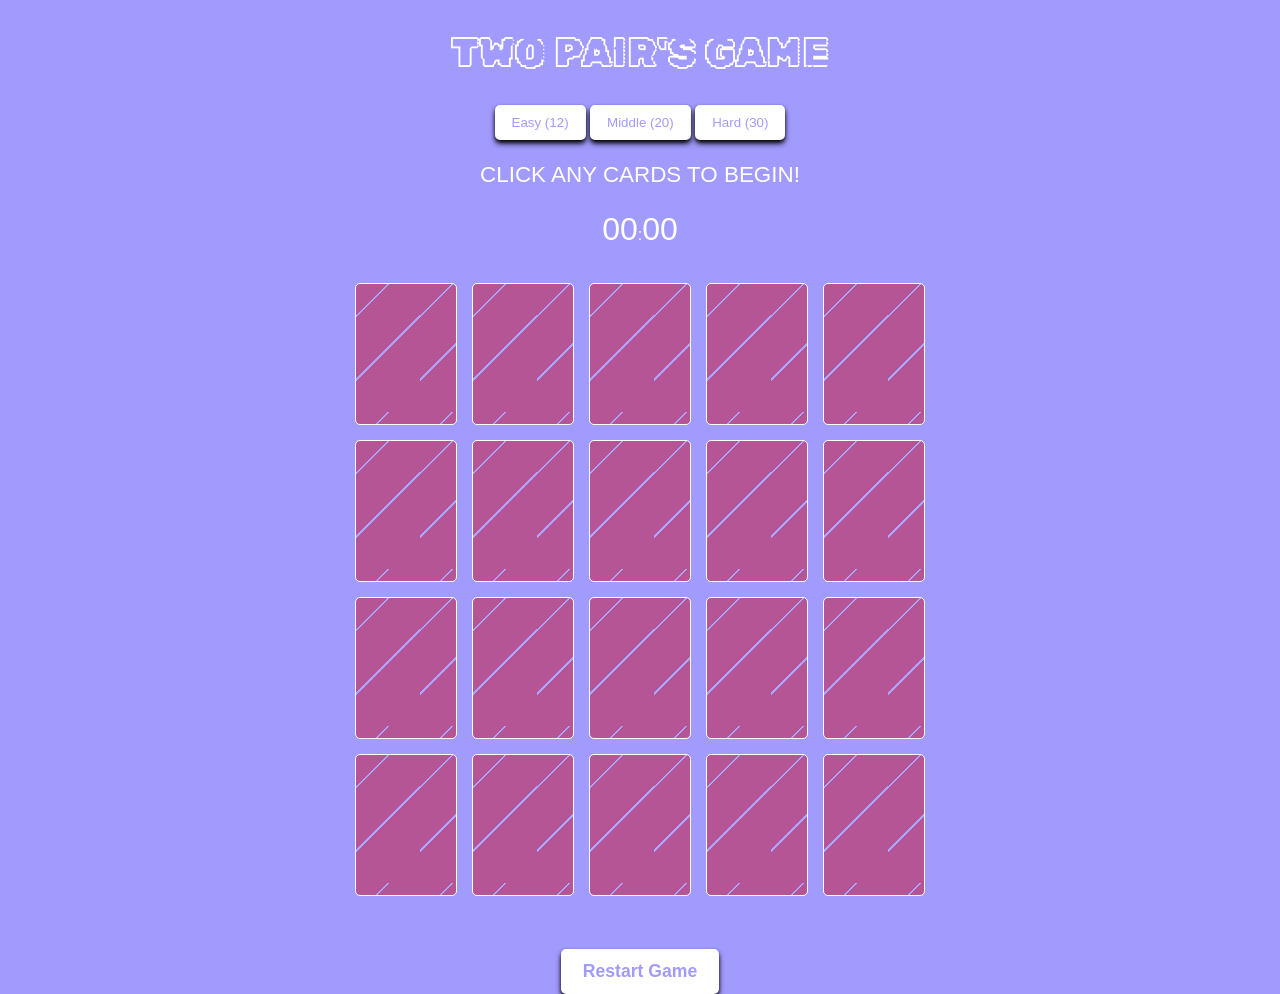
<file: views/index.html>
<!doctype html>
<html lang="en">
  <head>
    <meta charset="UTF-8" />
    <meta
      name="viewport"
      content="width=device-width, initial-scale=1.0, maximum-scale=1.0, user-scalable=no"
    />
    <title>Two Pairs Game</title>
    <link
      rel="stylesheet"
      href="/public/styles.css"
    />
    <script
      src="/script.js"
      defer
    ></script>
    <link
      rel="icon"
      type="image/png"
      href="/images/cards.png"
    />
    <link
      rel="preconnect"
      href="https://fonts.googleapis.com"
    />
    <link
      rel="preconnect"
      href="https://fonts.gstatic.com"
      crossorigin
    />
    <link
      href="https://fonts.googleapis.com/css2?family=Rubik+Iso&display=swap"
      rel="stylesheet"
    />
  </head>
  <body>
    <div class="wrapper">
      <h1>Two Pair's Game</h1>

      <div class="difficulty-container">
        <button
          class="diff-btn"
          data-limit="6"
        >
          Easy (12)
        </button>
        <button
          class="diff-btn"
          data-limit="10"
        >
          Middle (20)
        </button>
        <button
          class="diff-btn"
          data-limit="15"
        >
          Hard (30)
        </button>
      </div>
      <h3>Click any cards to begin!</h3>
      <p><span id="seconds">00</span>:<span id="tenths">00</span></p>

      <div id="container"></div>
    </div>

    <br />
    <button id="reset-btn">Restart Game</button>
    <div
      class="modal"
      id="nameModal"
    >
      <div class="modal-content">
        <h2>New Highscore!</h2>
        <p>Time: <span id="finalTime"></span></p>
        <input
          type="text"
          id="playerName"
          placeholder="Write your nickname..."
          maxlength="15"
        />
        <button id="saveScoreBtn">Save Highscore</button>
      </div>
    </div>
  </body>
</html>
</file>
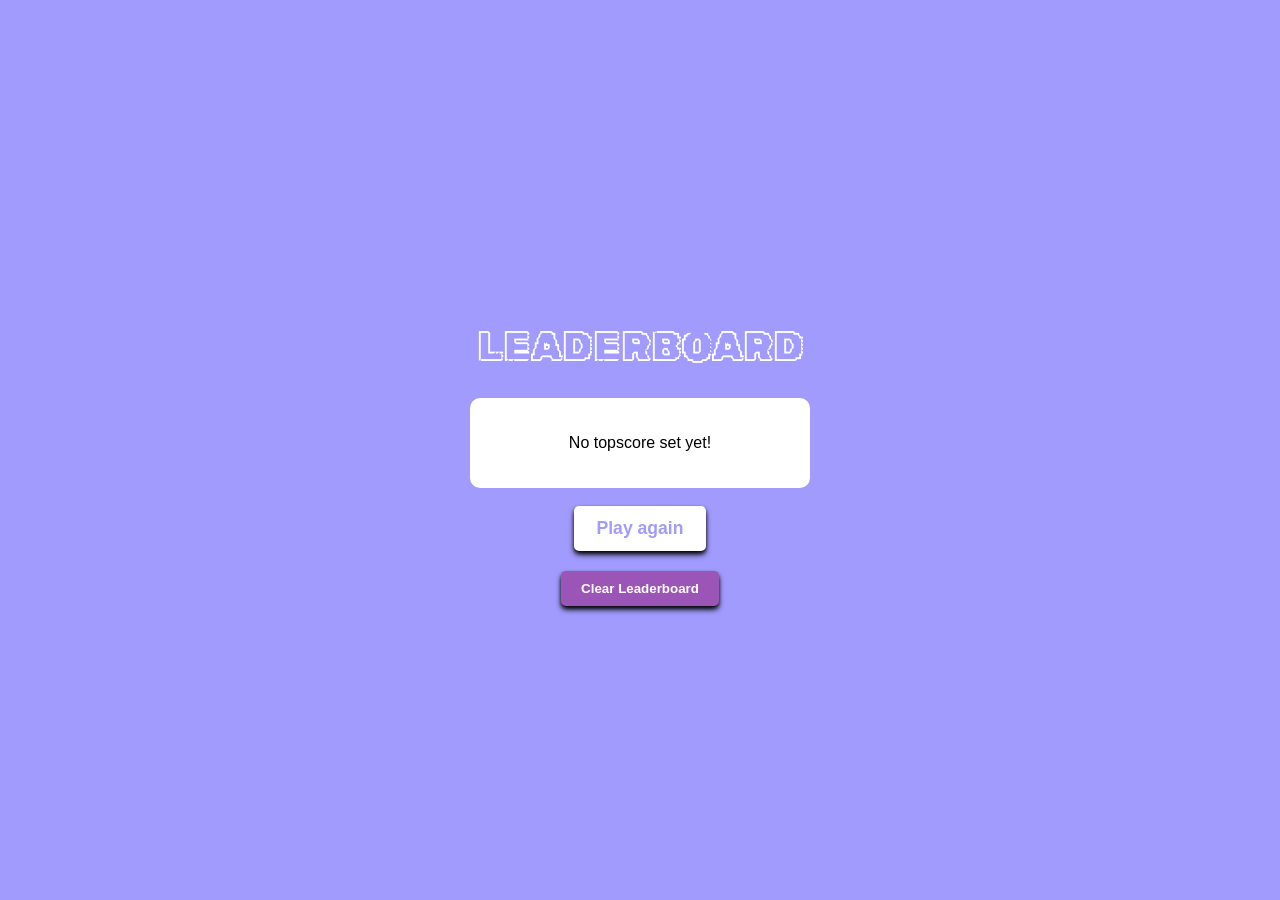
<file: views/highscores.html>
<!doctype html>
<html lang="en">
  <head>
    <meta charset="UTF-8" />
    <meta
      name="viewport"
      content="width=device-width, initial-scale=1.0"
    />
    <title>Highscores</title>
    <link
      rel="stylesheet"
      href="/public/styles.css"
    />
    <link
      rel="icon"
      type="image/png"
      href="/images/cards.png"
    />
    <link
      rel="preconnect"
      href="https://fonts.googleapis.com"
    />
    <link
      rel="preconnect"
      href="https://fonts.gstatic.com"
      crossorigin
    />
    <link
      href="https://fonts.googleapis.com/css2?family=Rubik+Iso&display=swap"
      rel="stylesheet"
    />
  </head>
  <body>
    <h1>Leaderboard</h1>
    <div
      id="scoreList"
      style="
        background: white;
        color: black;
        padding: 20px;
        border-radius: 10px;
        min-width: 300px;
      "
    ></div>
    <br />
    <a
      href="index.html"
      id="reset-btn"
      style="text-decoration: none"
      >Play again</a
    >

    <button
      id="clear-btn"
      style="
        background-color: #9b55b6;
        color: white;
        border: none;
        padding: 10px 20px;
        border-radius: 5px;
        cursor: pointer;
        font-weight: bold;
        margin-top: 20px;
        box-shadow:
          black 0px 4px 6px -1px,
          black 0px 2px 4px -1px;
      "
    >
      Clear Leaderboard
    </button>

    <style>
      #clear-btn:hover {
        background-color: white;
        color: #a29bfe;
      }
    </style>

    <script>
      const scoreList = document.getElementById("scoreList");
      const highscores =
        JSON.parse(localStorage.getItem("memoryHighscores")) || [];

      if (highscores.length === 0) {
        scoreList.innerHTML = "<p>No topscore set yet!</p>";
      } else {
        scoreList.innerHTML = highscores
          .map(
            (s, index) =>
              `<p>${index + 1}. <strong>${s.name}</strong> - ${s.time} ${s.difficulty ? "(" + s.difficulty + ")" : ""} seconds</p>`,
          )
          .join("");
      }

      document.getElementById("clear-btn").addEventListener("click", () => {
        if (confirm("Are you sure you want to reset the records?")) {
          localStorage.removeItem("memoryHighscores");
          location.reload();
        }
      });
    </script>
  </body>
</html>
</file>
<file: public/styles.css>
:root {
  --orangeColor: #ffbb00;
  --greenColor: #6cd72e;
  --blueColor: #a29bfe;
  --greyColor: #7f8c8d;
  --whiteColor: #ffffff;

  --cardBackBaseColor: #b65595;
  --baseColor: var(--blueColor);
}

body {
  background: var(--baseColor);
  font-family: Arial, Helvetica, sans-serif;
  height: 100%;
  color: var(--whiteColor);
  display: flex;
  flex-direction: column;
  justify-content: center;
  align-items: center;
  text-align: center;
  min-height: 100vh;
  margin: 0;
}

h1,
h2 {
  font-family: "Rubik Iso", system-ui;
  font-weight: 400;
  font-size: 2.6em;
  font-style: normal;
  text-transform: uppercase;
}

h3 {
  font-family: Arial, Helvetica, sans-serif;
  font-weight: 100;
  font-size: 1.4em;
  font-style: normal;
  text-transform: uppercase;
}

#seconds,
#tenths {
  font-size: 2em;
}

.difficulty-constainer {
  margin-bottom: 20px;
  display: flex;
  gap: 10px;
  justify-content: center;
}

.diff-btn {
  background: var(--whiteColor);
  color: var(--baseColor);
  border: 2px solid white;
  padding: 8px 15px;
  border-radius: 5px;
  cursor: pointer;
  transition: 0.3;
  box-shadow:
    black 0px 4px 6px -1px,
    black 0px 2px 4px -1px;
}

.diff-btn:hover {
  background: var(--baseColor);
  color: white;
}

#container {
  display: flex;
  flex-wrap: wrap;
  justify-content: center;
  gap: 15px;
  max-width: 630px;
  margin: 20px auto;
  min-height: auto;
  padding: 15px;
}

[data-view="card"] {
  width: 100px;
  height: 140px;
  flex: 0 0 100px;
  border: 1px solid var(--whiteColor);
  border-radius: 5px;
  cursor: pointer;
  background-color: var(--cardBackBaseColor);
  position: relative;
  transform-style: preserve-3d;
  transition: transform 0.6s cubic-bezier(0.4, 0, 0.2, 1);
  background: linear-gradient(
    135deg,
    var(--cardBackBaseColor) 22px,
    rgba(255, 255, 255, 0.1) 22px,
    rgba(255, 255, 255, 0.1) 24px,
    var(--cardBackBaseColor) 24px,
    var(--cardBackBaseColor) 67px,
    rgba(255, 255, 255, 0.1) 67px,
    rgba(255, 255, 255, 0.1) 69px,
    var(--cardBackBaseColor) 69px
  );
  background-size: 64px 128px;
}

.flipped,
.correct {
  transform: rotateY(180deg);
  background-image: none;
  background-color: var(--whiteColor) !important;
  display: flex;
  justify-content: center;
  align-items: center;
}

[data-item].flipped::after,
[data-item].correct::after {
  content: "";
  width: 80%;
  height: 80%;
  display: block;
  background-position: center;
  background-repeat: no-repeat;
  background-size: contain !important;
  backface-visibility: visible;
  transform: rotateY(180deg);
}

[data-item="git"].flipped::after,
[data-item="git"].correct::after {
  background-image: url("/images/logo/git-icon.svg") !important;
  background-size: contain !important;
}
[data-item="html"].flipped::after,
[data-item="html"].correct::after {
  background-image: url("/images/logo/html-5-icon.svg") !important;
  background-size: contain !important;
}
[data-item="python"].flipped::after,
[data-item="python"].correct::after {
  background-image: url("/images/logo/python-icon.svg") !important;
  background-size: contain !important;
}
[data-item="javascript"].flipped::after,
[data-item="javascript"].correct::after {
  background-image: url("/images/logo/javascript-icon.svg") !important;
  background-size: contain !important;
}
[data-item="css"].flipped::after,
[data-item="css"].correct::after {
  background-image: url("/images/logo/css-3-icon.svg") !important;
  background-size: contain !important;
}
[data-item="java"].flipped::after,
[data-item="java"].correct::after {
  background-image: url("/images/logo/java-4-icon.svg") !important;
  background-size: contain !important;
}
[data-item="php"].flipped::after,
[data-item="php"].correct::after {
  background-image: url("/images/logo/php-icon.svg") !important;
  background-size: contain !important;
}
[data-item="react"].flipped::after,
[data-item="react"].correct::after {
  background-image: url("/images/logo/react-icon.svg") !important;
  background-size: contain !important;
}
[data-item="go"].flipped::after,
[data-item="go"].correct::after {
  background-image: url("/images/logo/go-icon.svg") !important;
  background-size: contain !important;
}
[data-item="csharp"].flipped::after,
[data-item="csharp"].correct::after {
  background-image: url("/images/logo/csharp-icon.svg") !important;
  background-size: contain !important;
}
[data-item="cplusplus"].flipped::after,
[data-item="cplusplus"].correct::after {
  background-image: url("/images/logo/cplusplus-icon.svg") !important;
  background-size: contain !important;
}
[data-item="nextjs"].flipped::after,
[data-item="nextjs"].correct::after {
  background-image: url("/images/logo/nextjs-icon.svg") !important;
  background-size: contain !important;
}
[data-item="ruby"].flipped::after,
[data-item="ruby"].correct::after {
  background-image: url("/images/logo/ruby-icon.svg") !important;
  background-size: contain !important;
}
[data-item="nodejs"].flipped::after,
[data-item="nodejs"].correct::after {
  background-image: url("/images/logo/nodejs-icon.svg") !important;
  background-size: contain !important;
}
[data-item="ubuntu"].flipped::after,
[data-item="ubuntu"].correct::after {
  background-image: url("/images/logo/ubuntu-icon.svg") !important;
  background-size: contain !important;
}

.correct {
  opacity: 0.35;
  transition: opacity 0.5s ease;
  cursor: default;
  pointer-events: none;
  background-size: contain;
  transform: rotateY(180deg);
  visibility: visible;
}

#reset-btn {
  background-color: var(--whiteColor);
  color: var(--baseColor);
  border: 2px solid var(--whiteColor);
  border-radius: 5px;
  box-shadow:
    black 0px 4px 6px -1px,
    black 0px 2px 4px -1px;
  padding: 10px 20px;
  font-size: 1.1em;
  cursor: pointer;
  transition: all 0.3s ease;
  font-weight: bold;
}

#reset-btn:hover {
  background-color: var(--baseColor);
  color: var(--whiteColor);
}

.modal {
  display: none;
  position: fixed;
  z-index: 1000;
  left: 0;
  top: 0;
  width: 100%;
  height: 100%;
  background-color: rgba(0, 0, 0, 0.7);
  align-items: center;
  justify-content: center;
}

.modal-content {
  background-color: var(--cardBackBaseColor);
  padding: 30px;
  border-radius: 10px;
  border: 2px solid white;
  text-align: center;
  color: white;
}

#playerName {
  padding: 10px;
  margin: 15px 0;
  border-radius: 5px;
  border: none;
  width: 80%;
}

#saveScoreBtn {
  background: var(--whiteColor);
  color: var(--cardBackBaseColor);
  border: none;
  padding: 10px 20px;
  border-radius: 5px;
  font-weight: bold;
  cursor: pointer;
}

@media screen and (max-width: 600px) {
  h1 {
    font-size: 1.8em;
    margin-bottom: 5px;
  }

  h3,
  p {
    font-size: 16px;
    margin: 5px 0;
  }

  .difficulty-constainer {
    margin-bottom: 10px;
    gap: 5px;
  }

  .diff-btn {
    padding: 6px 12px;
    font-size: 12px;
  }

  #container {
    display: grid !important;
    grid-template-columns: repeat(3, 1fr);
    grid-gap: 8px;
    width: 95%;
    max-width: 95vw;
  }

  [data-view="card"] {
    width: auto !important;
    height: auto !important;
    margin: 0 !important;
    aspect-ratio: 1 / 1;
  }

  [data-item].flipped::after,
  [data-item].correct::after {
    width: 65%;
    height: 65%;
  }
}

@media screen and (max-width: 380px) {
  [data-view="card"] {
    width: calc(33.33% - 10px);
    height: 100px;
  }
}
</file>
